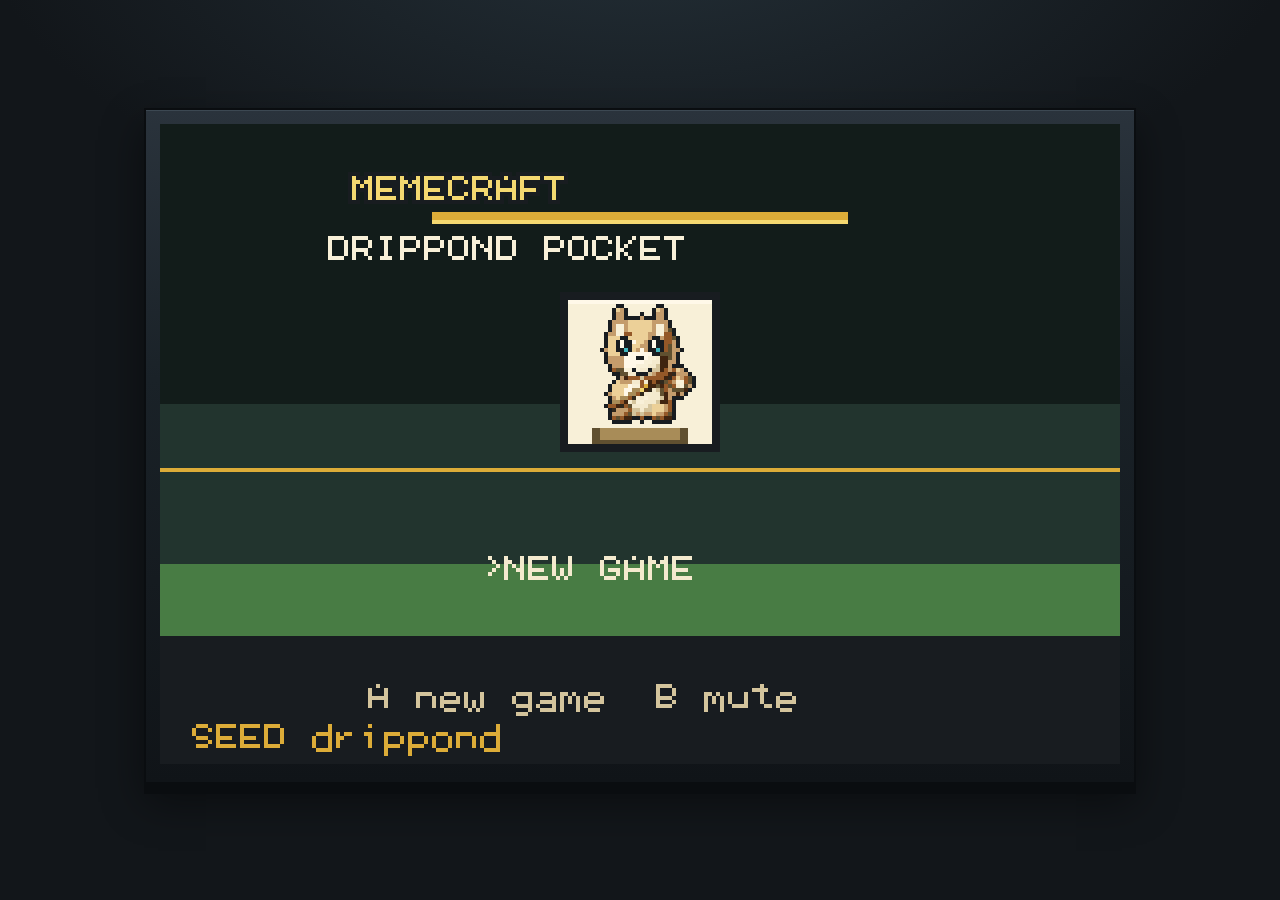
<file: play/index.html>
<!doctype html>
<html lang="en">
  <head>
    <meta charset="UTF-8" />
    <meta
      name="viewport"
      content="width=device-width, initial-scale=1, maximum-scale=1, user-scalable=no"
    />
    <meta name="theme-color" content="#12161a" />
    <title>Memecraft</title>
    <link rel="icon" href="./favicon.svg" type="image/svg+xml" />
    <script type="module" crossorigin src="./assets/index-BuIyro78.js"></script>
    <link rel="stylesheet" crossorigin href="./assets/index-CqthXwFA.css">
  </head>
  <body>
    <div id="shell">
      <div id="bezel">
        <canvas id="game" width="240" height="160" aria-label="Memecraft"></canvas>
      </div>
      <div id="touch" aria-hidden="true">
        <div class="pad">
          <button data-key="ArrowUp" class="d up">▲</button>
          <button data-key="ArrowLeft" class="d left">◀</button>
          <button data-key="ArrowDown" class="d down">▼</button>
          <button data-key="ArrowRight" class="d right">▶</button>
        </div>
        <div class="ab">
          <button data-key="Escape" class="b">B</button>
          <button data-key="Enter" class="a">A</button>
        </div>
      </div>
    </div>
  </body>
</html>
</file>
<file: play/assets/index-CqthXwFA.css>
:root{--ink: #12161a;--bezel: #1a2228;--lip: #2a333b;--lcd: #0c1014;--pad: #c9b48a;--pad-ink: #2a2418;--a: #d24b4b;--b: #3c6ea8}*{box-sizing:border-box}html,body{margin:0;min-height:100dvh;background:var(--ink);color:#e8e0d0;font-family:ui-monospace,Cascadia Mono,Segoe UI Mono,monospace;overflow:hidden;user-select:none;-webkit-user-select:none;touch-action:none}#shell{min-height:100dvh;display:grid;place-items:center;padding:12px 12px 20px;background:radial-gradient(1200px 600px at 50% -10%,#243038 0%,transparent 55%),var(--ink)}#bezel{background:linear-gradient(180deg,#2a333c 0%,var(--bezel) 40%,#101418 100%);border:2px solid #0a0d10;box-shadow:inset 0 1px #3c4852,0 10px #0a0d10,0 18px 40px #00000073;padding:14px 14px 18px}#game{display:block;width:240px;height:160px;background:var(--lcd);image-rendering:pixelated;image-rendering:crisp-edges;vertical-align:top}#touch{display:none;width:min(420px,100%);margin-top:16px;grid-template-columns:1fr 1fr;gap:12px;align-items:center}#touch .pad{position:relative;width:132px;height:132px;justify-self:start}#touch .ab{display:flex;gap:14px;justify-self:end;align-items:center}#touch button{appearance:none;border:2px solid #0a0d10;color:var(--pad-ink);font:700 14px/1 ui-monospace,monospace;background:var(--pad);box-shadow:0 3px #6d5d3c;cursor:pointer}#touch .d{position:absolute;width:40px;height:40px}#touch .up{top:0;left:46px}#touch .down{bottom:0;left:46px}#touch .left{top:46px;left:0}#touch .right{top:46px;right:0}#touch .a,#touch .b{width:56px;height:56px;border-radius:50%}#touch .a{background:var(--a);color:#fff5f2;box-shadow:0 3px #7a2222}#touch .b{background:var(--b);color:#f2f6ff;box-shadow:0 3px #1d3c64}#touch button:active{transform:translateY(2px);box-shadow:none}@media(max-width:820px),(pointer:coarse){#touch{display:grid}}@media(prefers-reduced-motion:reduce){#touch button{transition:none}#touch button:active{transform:none}}
</file>
